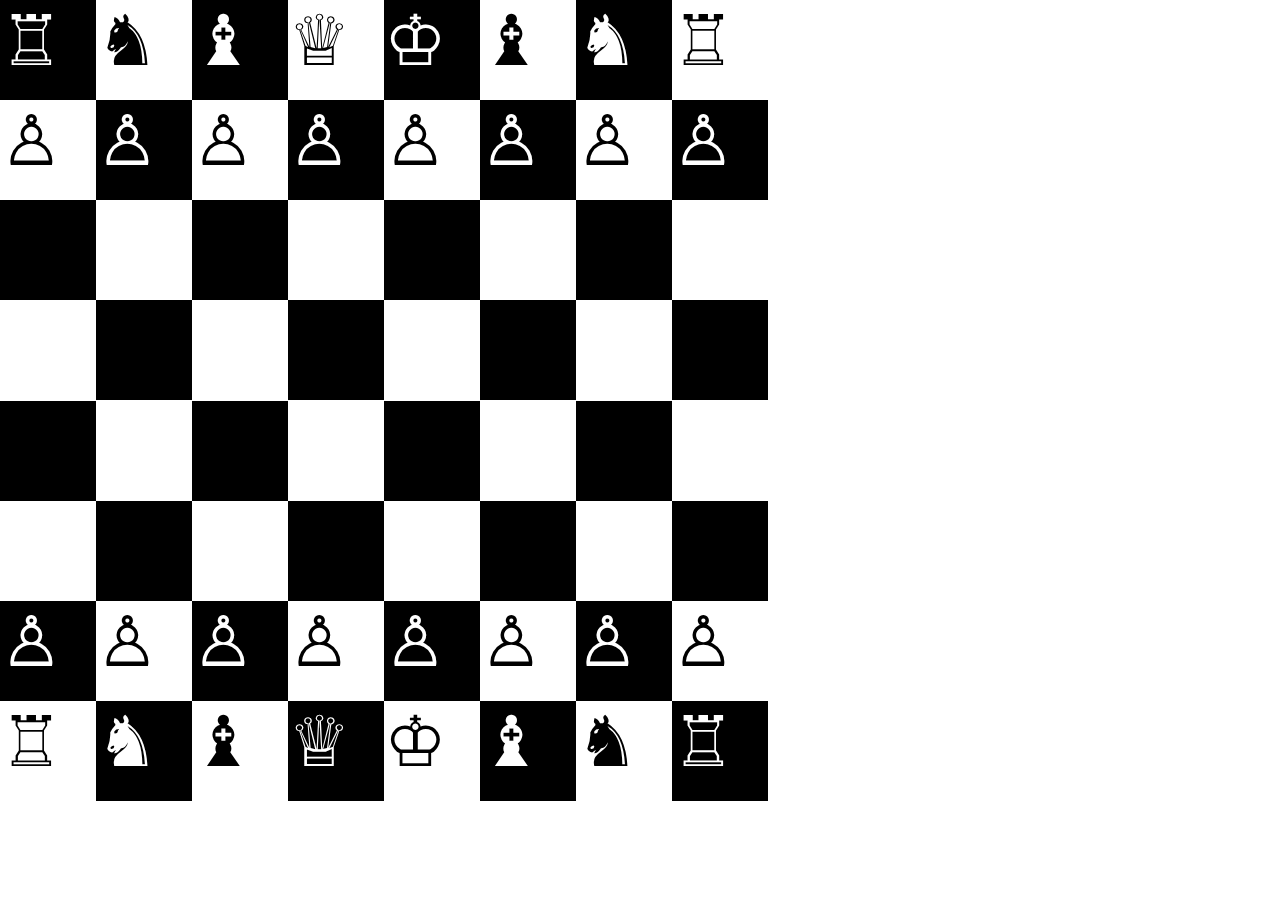
<file: index.html>
<!DOCTYPE html>
<html lang="en">
<head>
    <meta charset="UTF-8">
    <meta name="viewport" content="width=device-width, initial-scale=1.0">
    <title>Document</title>
    <link rel="stylesheet" href="index.css">
</head>
<body>
    <div class="main">
        <div class="whiteport">
            <div class="div-1">
                <div class="i-1">&#9814;</div>
                <div class="i-2">&#9822;</div>
                <div class="i-1">&#9821;</div>
                <div class="i-2">&#9813;</div>
                <div class="i-1">&#9812;</div>
                <div class="i-2">&#9821;</div>
                <div class="i-1">&#9822;</div>
                <div class="i-2">&#9814;</div>
            </div>
            <div class="div-2">
                <div class="a-1">&#9817;</div>
                <div class="a-2">&#9817;</div>
                <div class="a-1">&#9817;</div>
                <div class="a-2">&#9817;</div>
                <div class="a-1">&#9817;</div>
                <div class="a-2">&#9817;</div>
                <div class="a-1">&#9817;</div>
                <div class="a-2">&#9817;</div>
            </div>
            <div class="div-1">
                <div class="i-1"></div>
                <div class="i-2"></div>
                <div class="i-1"></div>
                <div class="i-2"></div>
                <div class="i-1"></div>
                <div class="i-2"></div>
                <div class="i-1"></div>
                <div class="i-2"></div>
            </div>
            <div class="div-2">
                <div class="a-1"></div>
                <div class="a-2"></div>
                <div class="a-1"></div>
                <div class="a-2"></div>
                <div class="a-1"></div>
                <div class="a-2"></div>
                <div class="a-1"></div>
                <div class="a-2"></div>
            </div>
        </div>
        <div class="whiteport">
            <div class="div-1">
                <div class="i-1"></div>
                <div class="i-2"></div>
                <div class="i-1"></div>
                <div class="i-2"></div>
                <div class="i-1"></div>
                <div class="i-2"></div>
                <div class="i-1"></div>
                <div class="i-2"></div>
            </div>
            <div class="div-2">
                <div class="a-1"></div> 
                <div class="a-2"></div>
                <div class="a-1"></div>
                <div class="a-2"></div>
                <div class="a-1"></div>
                <div class="a-2"></div>
                <div class="a-1"></div>
                <div class="a-2"></div>
            </div>
            <div class="div-1">
                <div class="i-1">&#9817;</div>
                <div class="i-2">&#9817;</div>
                <div class="i-1">&#9817;</div>
                <div class="i-2">&#9817;</div>
                <div class="i-1">&#9817;</div>
                <div class="i-2">&#9817;</div>
                <div class="i-1">&#9817;</div>
                <div class="i-2">&#9817;</div>
            </div>
            <div class="div-2">
                <div class="a-1">&#9814;</div>
                <div class="a-2">&#9822;</div>
                <div class="a-1">&#9821;</div>
                <div class="a-2">&#9813;</div>
                <div class="a-1">&#9812;</div>
                <div class="a-2">&#9821;</div>
                <div class="a-1">&#9822;</div>
                <div class="a-2">&#9814;</div>
            </div>
        </div>
    </div>
    
</body>
</html>
</file>
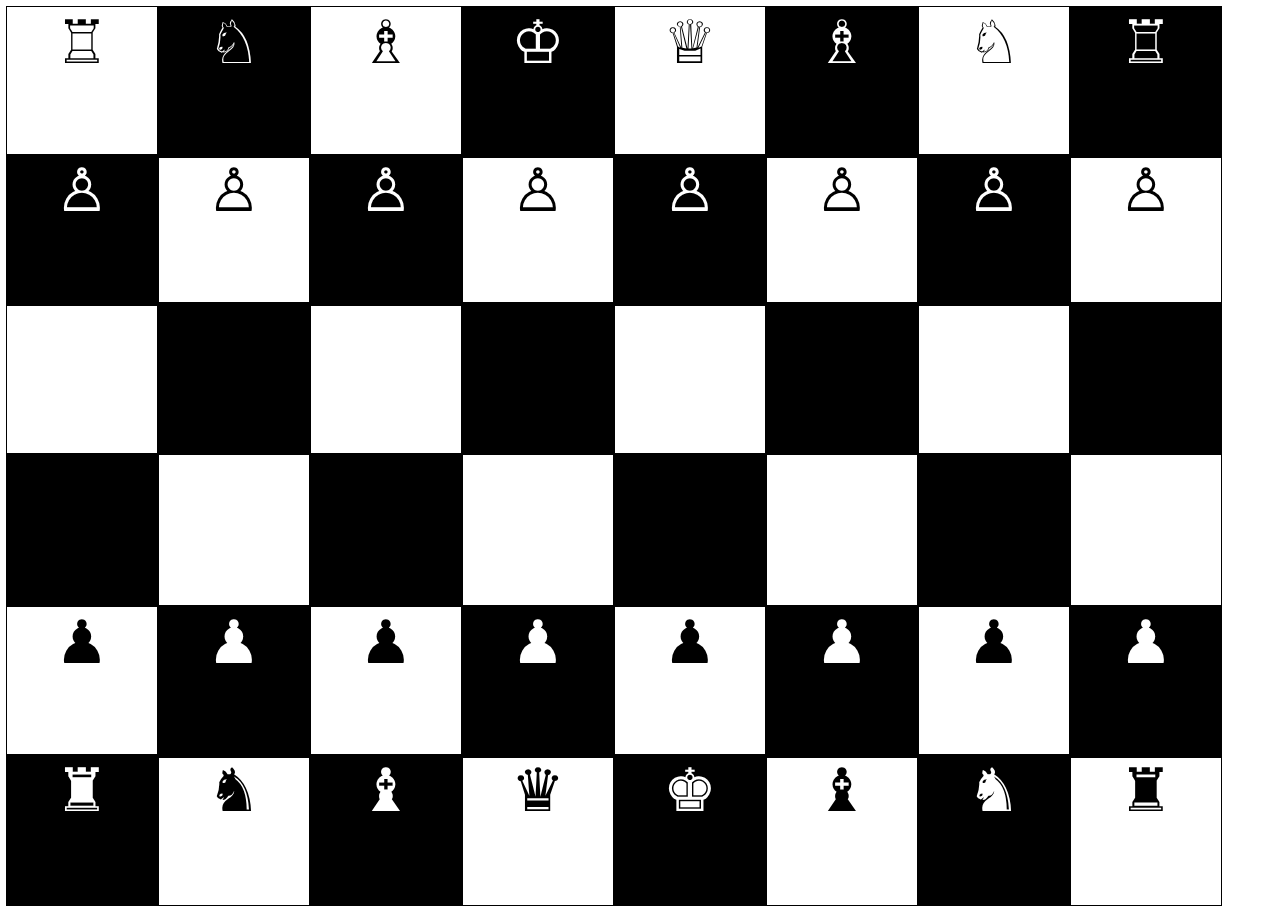
<file: chessboard 2.html>
<!DOCTYPE html>
<html lang="en">
<head>
    <meta charset="UTF-8">
    <meta name="viewport" content="width=device-width, initial-scale=1.0">
    <title>Document</title>
</head>
<body>
    <style>
        .box{
            width: 150px;
            height: 150px;
            border: 1px solid black;
            display: inline-block;
            margin: -2px;
            font-size: 60px;
            text-align: center;
        }
        .black{
            background-color: black;
            color: white;
        }
    </style>

<div>
    <div class="box">&#9814;</div>
    <div class="box black">&#9816;</div>
    <div class="box">&#9815;</div>
    <div class="box black">&#9812;</div>
    <div class="box">&#9813;</div>
    <div class="box black">&#9815;</div>
    <div class="box">&#9816;</div>
    <div class="box black">&#9814;</div>
</div>
<div>
    <div class="box black">&#9817;</div>
    <div class="box">&#9817;</div>
    <div class="box black">&#9817;</div>
    <div class="box">&#9817;</div>
    <div class="box black">&#9817;</div>
    <div class="box">&#9817;</div>
    <div class="box black">&#9817;</div>
    <div class="box">&#9817;</div>
</div>
<div>
    <div class="box"></div>
    <div class="box black"></div>
    <div class="box"></div>
    <div class="box black"></div>
    <div class="box"></div>
    <div class="box black"></div>
    <div class="box"></div>
    <div class="box black"></div>
</div>
<div>
    <div class="box black"></div>
    <div class="box"></div>
    <div class="box black"></div>
    <div class="box"></div>
    <div class="box black"></div>
    <div class="box"></div>
    <div class="box black"></div>
    <div class="box"></div>
</div>
<div>
    <div class="box">&#9823;</div>
    <div class="box black">&#9823;</div>
    <div class="box">&#9823;</div>
    <div class="box black">&#9823;</div>
    <div class="box">&#9823;</div>
    <div class="box black">&#9823;</div>
    <div class="box">&#9823;</div>
    <div class="box black">&#9823;</div>
</div>
<div>
    <div class="box black">&#9820;</div>
    <div class="box">&#9822;</div>
    <div class="box black">&#9821;</div>
    <div class="box">&#9819;</div>
    <div class="box black">&#9818;</div>
    <div class="box">&#9821;</div>
    <div class="box black">&#9822;</div>
    <div class="box">&#9820;</div>
</div>
    
    








</body>
</html>
</file>
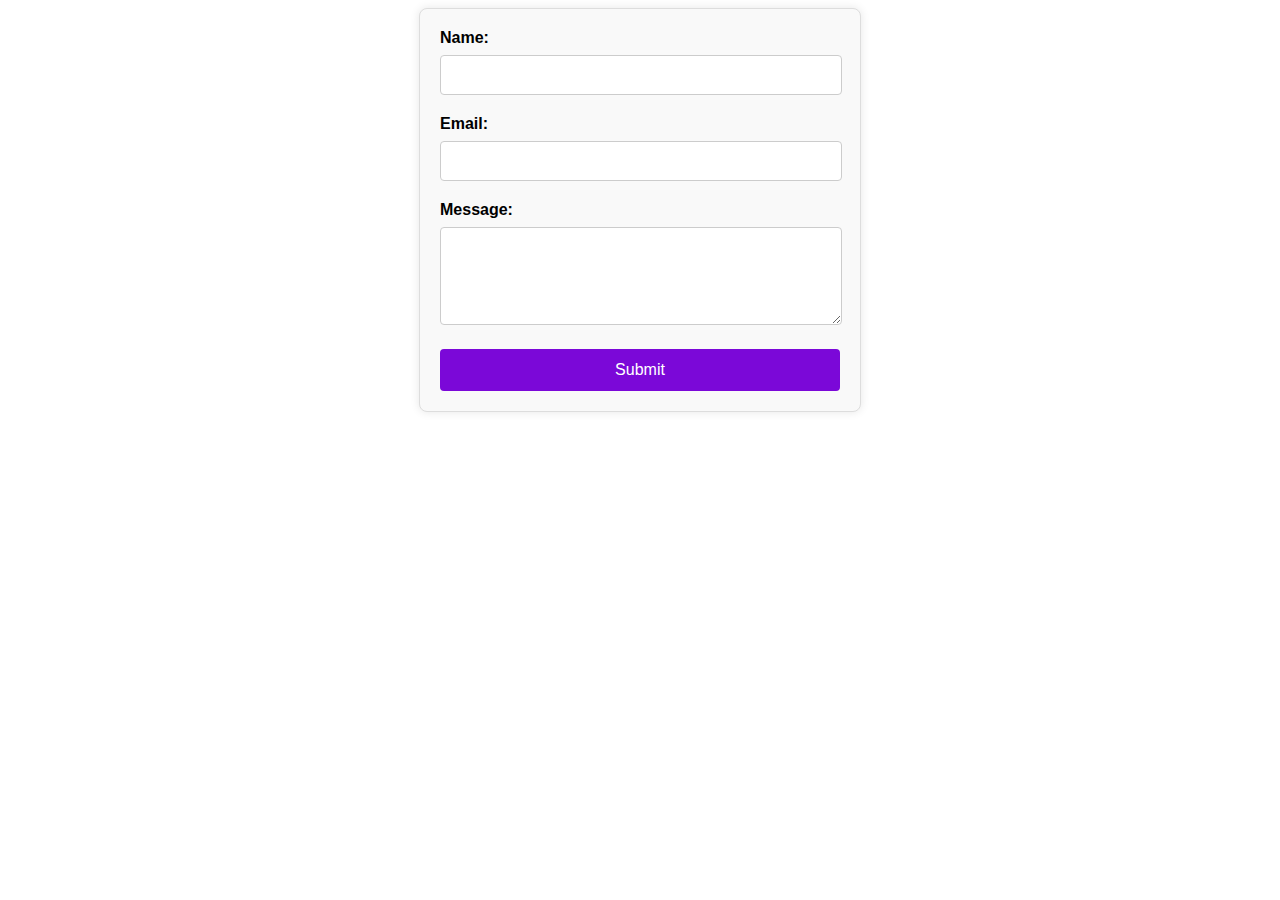
<file: contact form.html>
<!DOCTYPE html>
<html lang="en">
<head>
    <meta charset="UTF-8">
    <meta name="viewport" content="width=device-width, initial-scale=1.0">
    <title>exam1 </title>
    <link rel="stylesheet" href="contact form.css">
</head>
<body>
    <form class="contact-form">
        <div class="form-group">
            <label for="name">Name:</label>
            <input type="text" id="name" name="name" required>
        </div>
        <div class="form-group">
            <label for="email">Email:</label>
            <input type="email" id="email" name="email" required>
        </div>
        <div class="form-group">
            <label for="message">Message:</label>
            <textarea id="message" name="message" rows="4" required></textarea>
        </div>
        <button type="submit">Submit</button>
    </form>
    
    
</body>
</html>
</file>
<file: index.css>
*
{
    margin: 0;
    padding: 0;
    box-sizing: border-box;
}
.main{
    height: 89vh;
    width: 60%;
    display: flex;
    flex-direction: column;
}
.whiteport
{
    height: 50%;
    width: 100%;
}
.div-1{
    display: flex;
}
.i-1
{
    height: 100px;
    width: 20%;
    color: white;
    font-size: 70px;
    background-color: black;
}
.i-2
{
    width: 20%;
    font-size: 70px;
}
.div-2{
    display: flex;
}
.a-1
{
    height: 100px;
    width: 20%;
    font-size: 70px;
}
.a-2
{
    width: 20%;
    color: white;
    font-size: 70px;
    background-color: black;
}
/* blackport */
.blackport
{
    height: 50%;
    width: 100%;
    border: 2px solid black;
}
</file>
<file: contact form.css>
/* General form styles */
.contact-form {
    max-width: 400px;
    margin: 0 auto;
    padding: 20px;
    background-color: #f9f9f9;
    border: 1px solid #ddd;
    border-radius: 8px;
    box-shadow: 0 0 10px rgba(0, 0, 0, 0.1);
    font-family: Arial, sans-serif;
}

/* Form group (for each label + input or textarea) */
.form-group {
    margin-bottom: 20px;
}

/* Label styles */
label {
    display: block;
    margin-bottom: 8px;
    font-weight: bold;
}

/* Input and textarea styles */
input[type="text"],
input[type="email"],
textarea {
    width: calc(100% - 20px); /* Adjusting for padding */
    padding: 10px;
    border: 1px solid #ccc;
    border-radius: 4px;
    font-size: 16px;
}

.form-group-1
{
    display: flex;
    height: 30px;
    width: 100%;
}
.form-group-1 input{
    padding-left: 10px;
    margin-left: 10px; 
    margin-bottom: 10px;
    width: 90%;
}

textarea {
    resize: vertical; /* Allow vertical resizing of textarea */
}

/* Button styles */
button {
    display: block;
    width: 100%;
    padding: 12px;
    background-color: #7b08d8;
    color: white;
    border: none;
    border-radius: 4px;
    font-size: 16px;
    cursor: pointer;
    transition: background-color 0.3s;
}

button:hover {
    background-color: #e7e40c;
}
</file>
